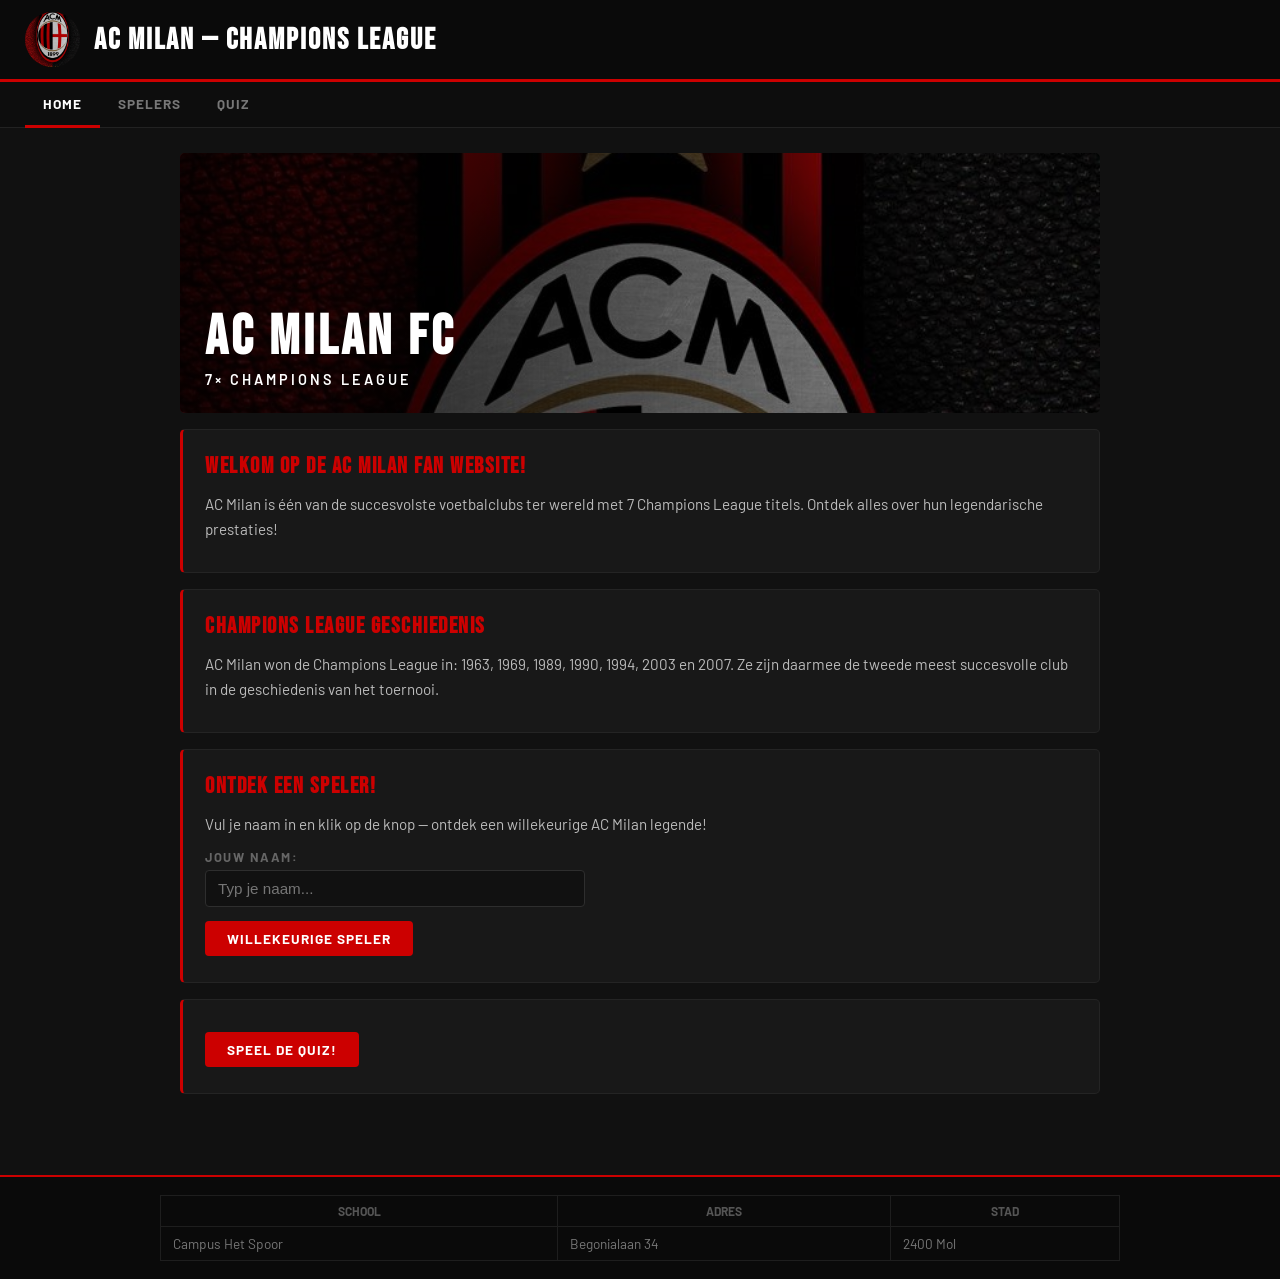
<file: index.html>
<!DOCTYPE html>
<html lang="nl">
<head>
    <meta charset="UTF-8">
    <meta name="viewport" content="width=device-width, initial-scale=1.0">
    <title>AC Milan — Champions League</title>
    <link rel="stylesheet" href="css/styles.css">
</head>
<body>

    <header>
        <img src="media/ac milan.jpg" alt="AC Milan Logo">
        <h1>AC Milan — Champions League</h1>
    </header>

    <nav>
        <a href="index.html" class="actief">Home</a>
        <a href="html/spelers.html">Spelers</a>
        <a href="html/game.html">Quiz</a>
    </nav>

    <main>

        <!-- Hero banner -->
        <div class="hero">
            <img src="media/ac milan.jpg" alt="AC Milan">
            <div class="hero-overlay">
                <div class="hero-tekst">
                    <h2>AC Milan FC</h2>
                    <p>7× Champions League</p>
                </div>
            </div>
        </div>

        <div class="kaart">
            <h2>Welkom op de AC Milan Fan Website!</h2>
            <p>AC Milan is één van de succesvolste voetbalclubs ter wereld met 7 Champions League titels. Ontdek alles over hun legendarische prestaties!</p>
        </div>

        <div class="kaart">
            <h2>Champions League Geschiedenis</h2>
            <p>AC Milan won de Champions League in: 1963, 1969, 1989, 1990, 1994, 2003 en 2007. Ze zijn daarmee de tweede meest succesvolle club in de geschiedenis van het toernooi.</p>
        </div>

        <div class="kaart">
            <h2>Ontdek een Speler!</h2>
            <p>Vul je naam in en klik op de knop — ontdek een willekeurige AC Milan legende!</p>
            <label for="spelersnaam">Jouw naam:</label>
            <input type="text" id="spelersnaam" placeholder="Typ je naam...">
            <button id="surpriseKnop"> Willekeurige Speler</button>
            <div id="spelerReveal"></div>
        </div>

        <div class="kaart">
            <a href="html/game.html"><button>Speel de Quiz!</button></a>
        </div>

    </main>

    <footer>
        <table>
            <tr><th>School</th><th>Adres</th><th>Stad</th></tr>
            <tr><td>Campus Het Spoor</td><td>Begonialaan 34</td><td>2400 Mol</td></tr>
        </table>
    </footer>

    <script src="js/app.js"></script>
</body>
</html>
</file>
<file: css/styles.css>
@import url('https://fonts.googleapis.com/css2?family=Bebas+Neue&family=Barlow:wght@400;600;700&display=swap');

* { margin: 0; padding: 0; box-sizing: border-box; }

body {
    font-family: 'Barlow', sans-serif;
    background: #111;
    color: #ccc;
}

/* HEADER & NAV */
header {
    background: #0a0a0a;
    border-bottom: 3px solid #cc0000;
    padding: 12px 25px;
    display: flex;
    align-items: center;
    gap: 14px;
}
header img { height: 55px; width: 55px; object-fit: cover; border-radius: 50%; }
header h1 { font-family: 'Bebas Neue', sans-serif; font-size: 1.9rem; letter-spacing: 2px; color: #fff; }

nav {
    background: #0d0d0d;
    display: flex;
    padding: 0 25px;
    border-bottom: 1px solid #222;
}
nav a {
    color: #777;
    text-decoration: none;
    padding: 13px 18px;
    font-weight: 700;
    font-size: 0.85rem;
    text-transform: uppercase;
    letter-spacing: 1px;
    border-bottom: 3px solid transparent;
    margin-bottom: -1px;
    transition: color 0.2s, border-color 0.2s;
}
nav a:hover, nav a.actief { color: #fff; border-bottom-color: #cc0000; }

/* LAYOUT */
main { max-width: 960px; margin: 0 auto; padding: 25px 20px; }

/* HERO */
.hero { position: relative; height: 260px; border-radius: 5px; overflow: hidden; margin-bottom: 16px; }
.hero img { width: 100%; height: 100%; object-fit: cover; object-position: center 20%; filter: brightness(0.55); }
.hero-overlay {
    position: absolute;
    inset: 0;
    background: linear-gradient(90deg, rgba(0,0,0,0.8) 0%, transparent 70%);
    display: flex;
    align-items: flex-end;
    padding: 25px;
}
.hero-tekst h2 { font-family: 'Bebas Neue', sans-serif; font-size: 3.5rem; letter-spacing: 4px; color: #fff; line-height: 1; }
.hero-tekst p  { font-size: 0.9rem; font-weight: 600; letter-spacing: 3px; text-transform: uppercase; color: #fff; margin-top: 5px; }

/* KAARTEN */
.kaart {
    background: #181818;
    border-radius: 5px;
    padding: 22px;
    margin-bottom: 16px;
    border: 1px solid #242424;
    border-left: 3px solid #cc0000;
}
.kaart h2, .kaart h3 { font-family: 'Bebas Neue', sans-serif; color: #cc0000; margin-bottom: 12px; }
.kaart h2 { font-size: 1.45rem; letter-spacing: 1.5px; }
.kaart h3 { font-size: 1.3rem; }
.kaart p  { color: #bbb; line-height: 1.65; margin-bottom: 8px; font-size: 0.95rem; }

/* SPELERS */
.speler-grid { display: grid; grid-template-columns: repeat(3, 1fr); gap: 14px; margin-bottom: 16px; }
.speler-kaart {
    background: #181818;
    border-radius: 5px;
    padding: 16px;
    border: 1px solid #242424;
    border-top: 2px solid #cc0000;
    transition: border-top-color 0.2s, transform 0.15s;
}
.speler-kaart:hover { border-top-color: #ff3333; transform: translateY(-2px); }
.speler-kaart h3 { font-family: 'Bebas Neue', sans-serif; font-size: 1.1rem; color: #e0e0e0; margin-bottom: 7px; }
.speler-kaart p  { font-size: 0.85rem; color: #666; margin-bottom: 3px; line-height: 1.5; }

/* FORMULIER */
label {
    display: block;
    font-size: 0.8rem;
    font-weight: 700;
    letter-spacing: 1.5px;
    text-transform: uppercase;
    color: #666;
    margin: 12px 0 5px;
}
input[type="text"], select {
    display: block;
    padding: 9px 12px;
    font-size: 0.95rem;
    width: 100%;
    max-width: 380px;
    background: #111;
    color: #ddd;
    border: 1px solid #2e2e2e;
    border-radius: 4px;
    margin-bottom: 4px;
    transition: border-color 0.2s;
}
input[type="text"]:focus, select:focus { outline: none; border-color: #cc0000; }
input[type="checkbox"] { accent-color: #cc0000; width: 15px; height: 15px; cursor: pointer; margin-right: 6px; vertical-align: middle; }
select option { background: #181818; }

button {
    padding: 9px 22px;
    margin: 10px 6px 4px 0;
    font-family: 'Barlow', sans-serif;
    font-size: 0.85rem;
    font-weight: 700;
    letter-spacing: 1px;
    text-transform: uppercase;
    background: #cc0000;
    color: #fff;
    border: none;
    border-radius: 4px;
    cursor: pointer;
    transition: background 0.2s;
}
button:hover { background: #a80000; }
button.secundair { background: transparent; border: 1px solid #333; color: #666; }
button.secundair:hover { border-color: #555; color: #aaa; background: transparent; }

/* QUIZ */
#vraagNummer { font-size: 0.78rem; letter-spacing: 2px; text-transform: uppercase; color: #555; margin-bottom: 8px; }
#vraag       { font-size: 1.15rem; font-weight: 600; color: #eee; margin-bottom: 14px; }
#hint        { font-size: 0.88rem; color: #aaa; font-style: italic; margin-bottom: 12px; }
#score       { font-family: 'Bebas Neue', sans-serif; font-size: 1.3rem; letter-spacing: 2px; color: #ccc; margin-top: 8px; }

#boodschap { font-size: 0.9rem; font-weight: 600; margin-top: 10px; }
#boodschap.juist { color: #5a9e5a; }
#boodschap.fout  { color: #cc0000; }
#boodschap:not(.juist):not(.fout) { color: #aaa; }

#spelerReveal {
    display: none;
    margin-top: 14px;
    padding: 14px 18px;
    background: #141414;
    border-left: 3px solid #cc0000;
    border-radius: 0 4px 4px 0;
}
#spelerReveal.zichtbaar { display: block; }
#spelerReveal h3   { font-family: 'Bebas Neue', sans-serif; font-size: 1.4rem; color: #cc0000; margin-bottom: 5px; }
#spelerReveal p    { font-size: 0.88rem; color: #777; margin-bottom: 3px; }
#spelerReveal p.feit { color: #bbb; margin-top: 6px; }

/* TABELLEN */
#scoreTabel, .lineup-tabel { width: 100%; border-collapse: collapse; margin-top: 10px; font-size: 0.9rem; }

#scoreTabel th, .lineup-tabel th {
    background: #cc0000;
    color: #fff;
    padding: 10px 12px;
    text-align: left;
    font-size: 0.78rem;
    letter-spacing: 1px;
    text-transform: uppercase;
}
#scoreTabel td, .lineup-tabel td { padding: 9px 12px; border-bottom: 1px solid #1e1e1e; color: #bbb; }
#scoreTabel tr:nth-child(2) td   { color: #fff; font-weight: 700; }
#scoreTabel tr:hover td, .lineup-tabel tr:hover td { background: #1e1e1e; }

/* FOOTER */
footer {
    background: #0a0a0a;
    border-top: 2px solid #cc0000;
    padding: 18px 25px;
    margin-top: 40px;
}
footer table { width: 100%; max-width: 960px; margin: 0 auto; border-collapse: collapse; }
footer th, footer td { border: 1px solid #1e1e1e; padding: 8px 12px; font-size: 0.85rem; }
footer th { color: #555; font-size: 0.75rem; text-transform: uppercase; }
footer td { color: #777; }

/* RESPONSIVE */
@media (max-width: 768px) {
    header h1 { font-size: 1.3rem; }
    nav { flex-direction: column; padding: 0; }
    nav a { padding: 11px 20px; border-bottom: 1px solid #1a1a1a; border-left: 3px solid transparent; }
    nav a:hover, nav a.actief { border-left-color: #cc0000; border-bottom-color: #1a1a1a; }
    .speler-grid { grid-template-columns: repeat(2, 1fr); }
}
@media (max-width: 480px) {
    header { flex-direction: column; text-align: center; padding: 15px; }
    .speler-grid { grid-template-columns: 1fr; }
    input[type="text"], select, button { max-width: 100%; width: 100%; }
    .hero { height: 180px; }
    .hero-tekst h2 { font-size: 2.4rem; }
}
</file>
